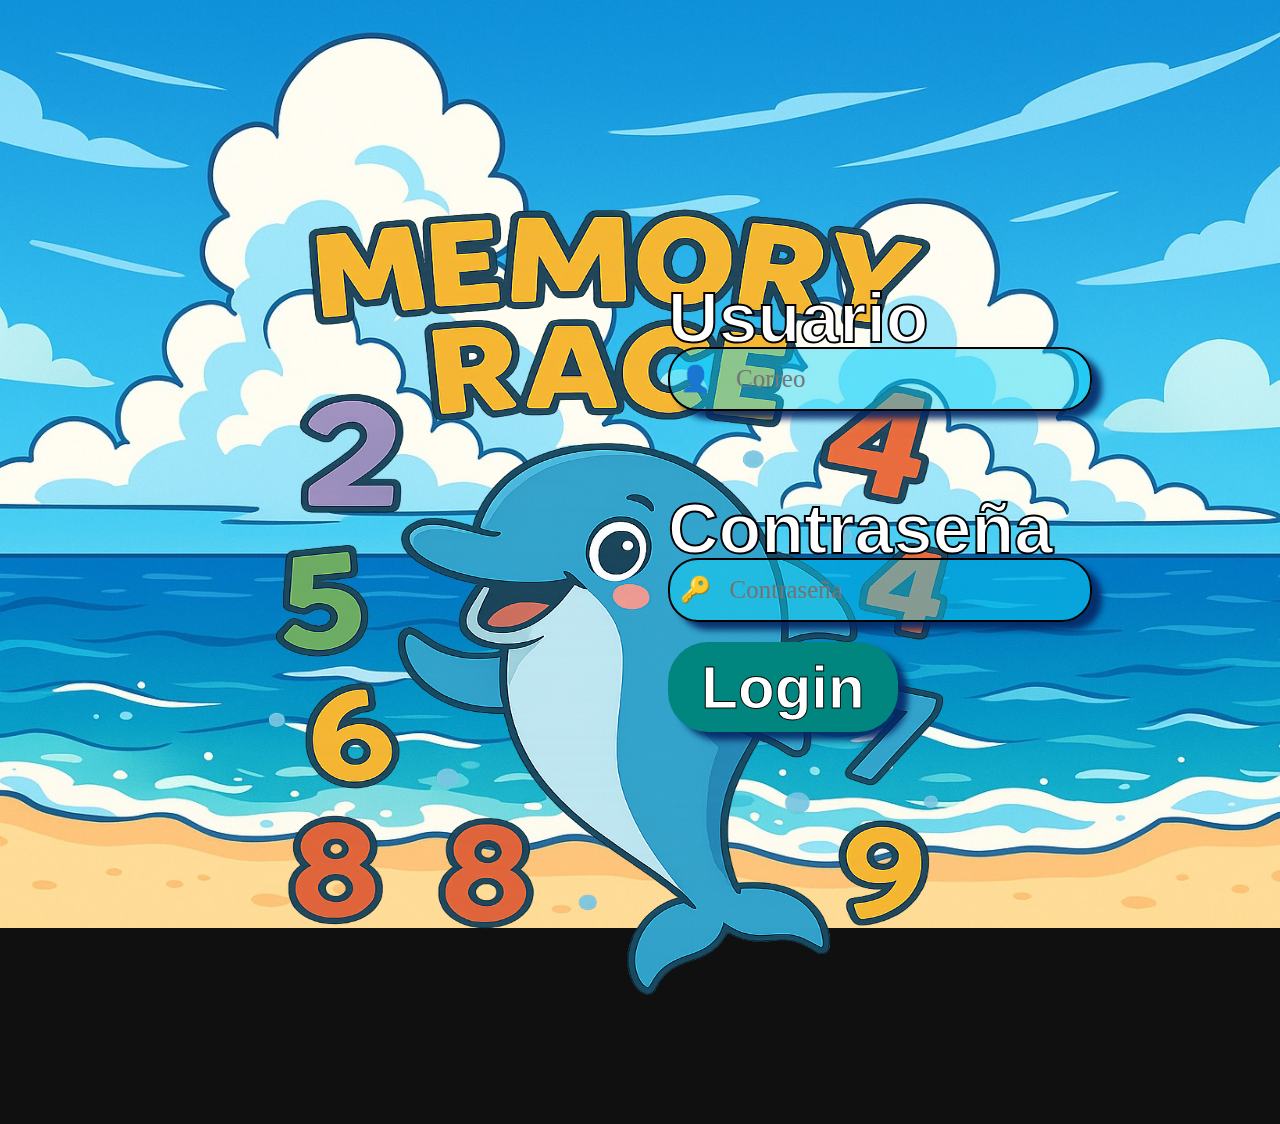
<file: index.html>
<!DOCTYPE html>
<html lang="en">
<head>
    <meta charset="UTF-8">
    <meta name="viewport" content="width=device-width, initial-scale=1.0">
    <title>MEMORIZER</title>
    <link rel="stylesheet" href="css/style.css">
    <script src="js/memo.js" defer></script>
    
</head>
<body class="fondo">





    <div class="container  ">
        <div class="item ">
            <img class="delfin" src="img/delfin.png" alt="">

        </div>
        <div class="item  ">
            <div class="border ">
                <h2 class="texto"> Usuario </h2>
                <input class="email boton-sombra-suave" type="" placeholder="&#x1F464    Correo">
            </div>
            <div class="border ">
                <h2 class="texto"> Contraseña </h2>
                <input class="email boton-sombra-suave" type="password" placeholder="&#x1F511   Contraseña">
            </div>

            <div>
                <button class="boton login boton-sombra-suave" onclick="location.href='cargando.html'">Login</button>
            </div>
        </div>
    </div>

<audio id="musicaFondo" src="sound/Happy whistle.mp3" autoplay muted loop></audio>







</body>
</html>
</file>
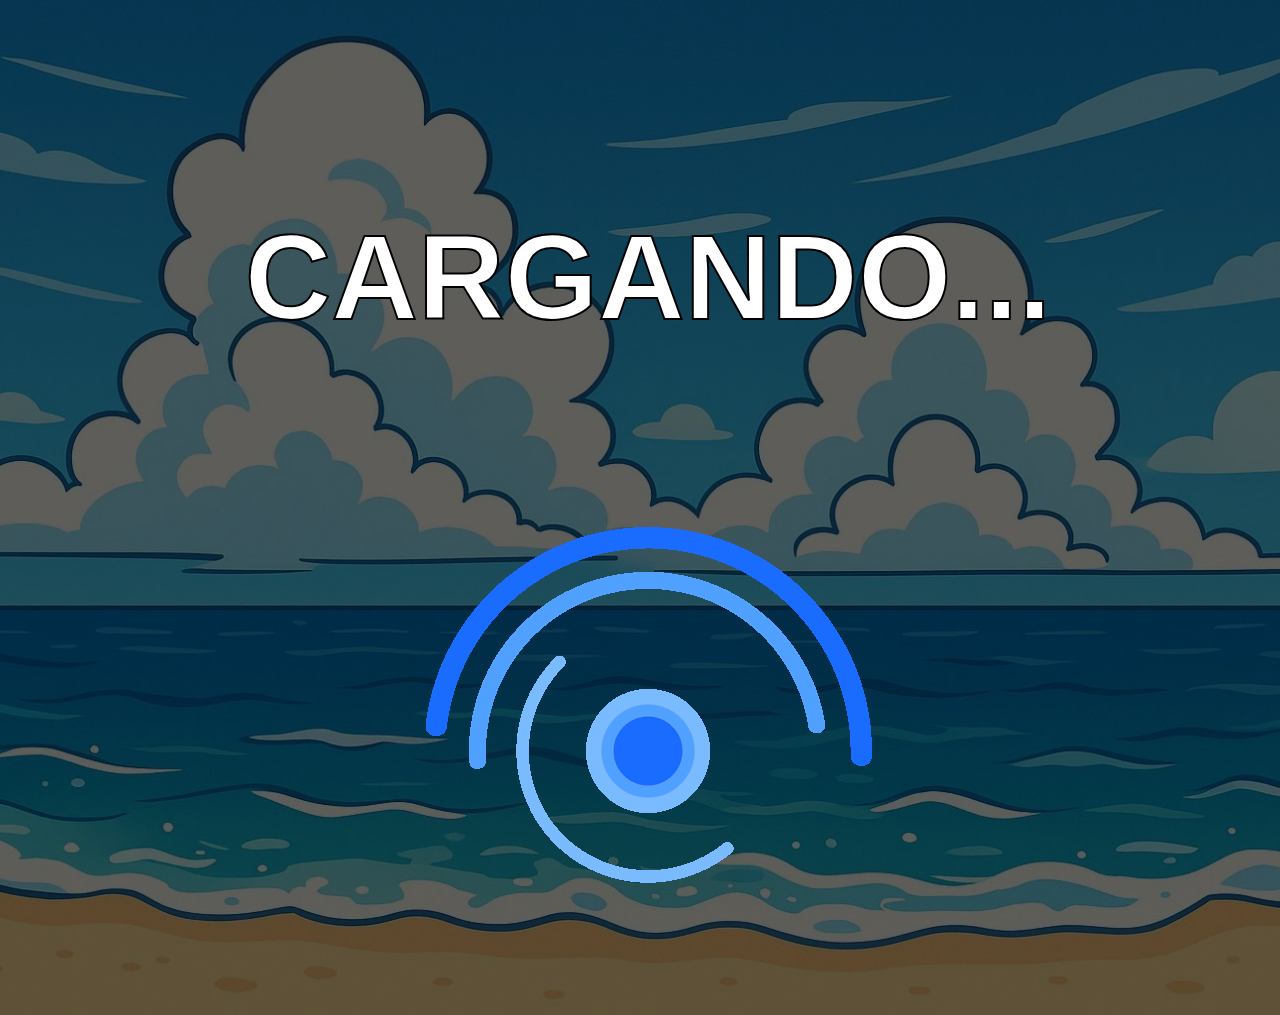
<file: cargando.html>
<!DOCTYPE html>
<html lang="en">
<head>
    <meta charset="UTF-8">
    <meta name="viewport" content="width=device-width, initial-scale=1.0">
    <title>MEMORIZER</title>
    <link rel="stylesheet" href="css/style.css">
    
</head>

<meta http-equiv="refresh" content="3;url=opcionesdejuego.html">

<body class="fondoCargando">

    <div class="cargando-contenedor">
        <div class="cargando">
            <div class="loader"></div>
            <h2>CARGANDO...</h2>
        </div>
    </div>
    <img class="load1" src="img/load1.gif" alt="cargando">




    
</body>
</html>
</file>
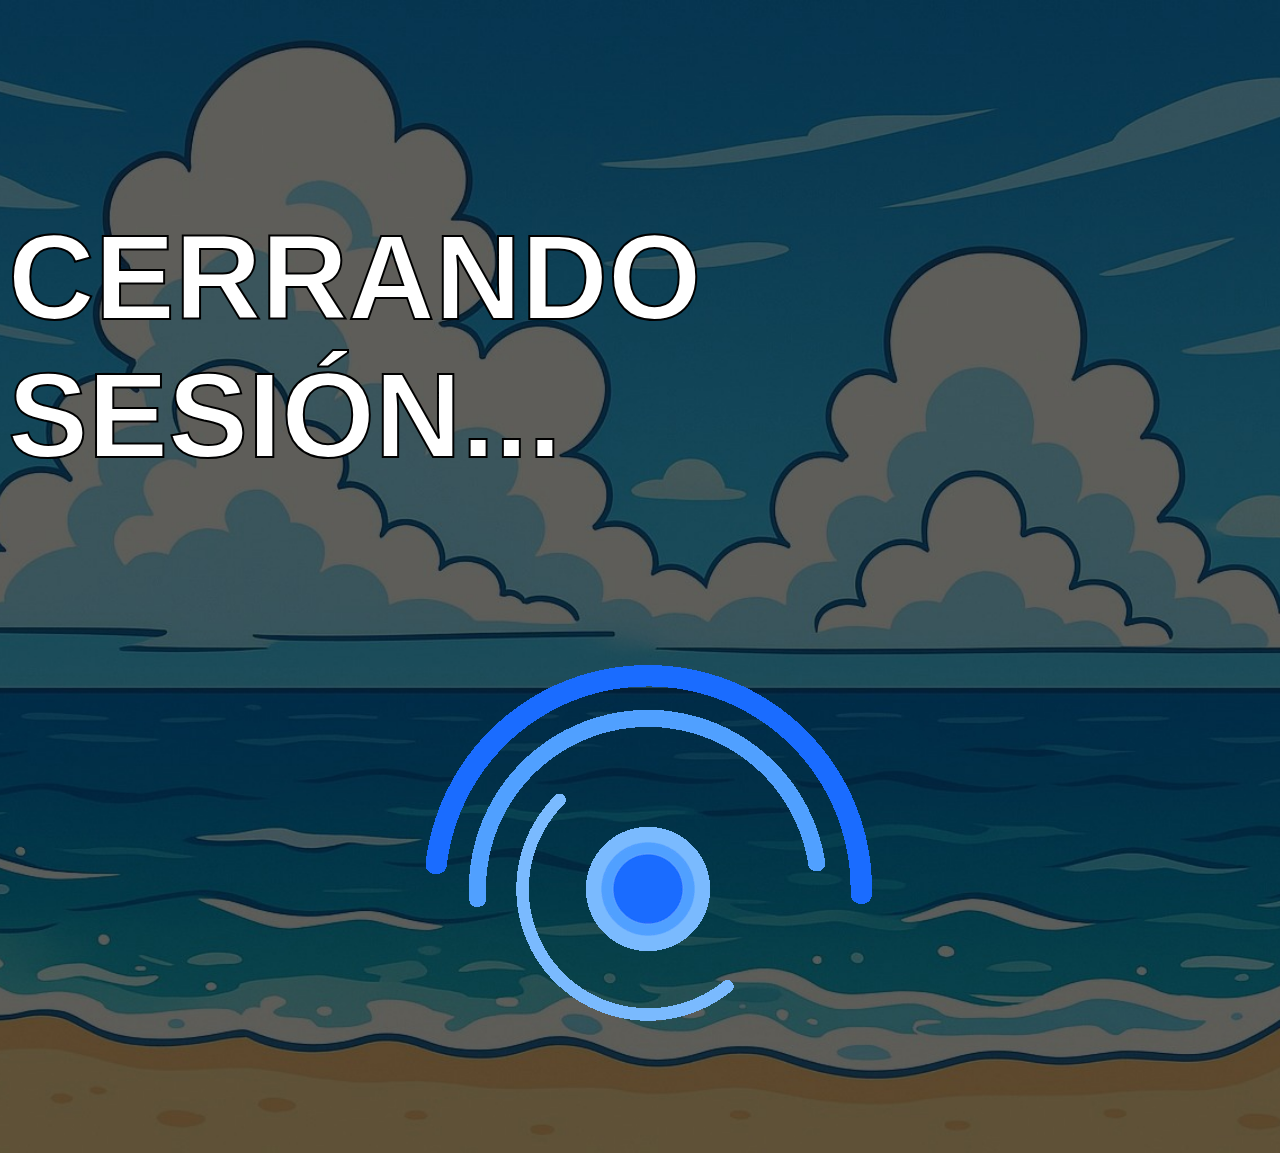
<file: cerrarsesion.html>
<!DOCTYPE html>
<html lang="en">
<head>
    <meta charset="UTF-8">
    <meta name="viewport" content="width=device-width, initial-scale=1.0">
    <title>MEMORIZER</title>
    <link rel="stylesheet" href="css/style.css">
    
</head>

<meta http-equiv="refresh" content="3;url=index.html">

<body class="fondoCargando">

    <div class="cargando-contenedor">
        <div class="cargando">
            <div class="loader"></div>
            <h2>CERRANDO SESIÓN...</h2>
        </div>
    </div>
    <img class="load1" src="img/load1.gif" alt="cargando">




    
</body>
</html>
</file>
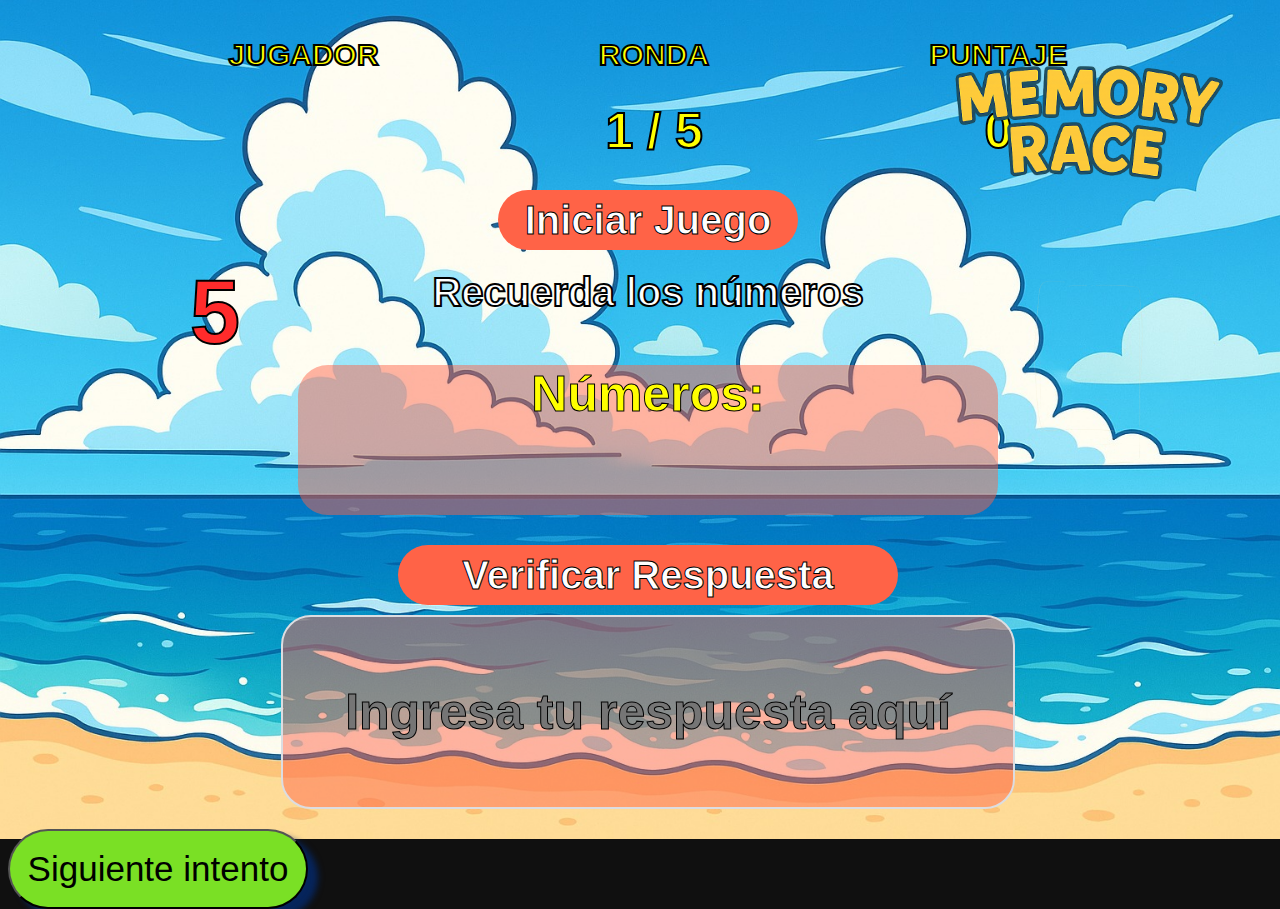
<file: juego.html>
<!DOCTYPE html>
<html lang="en">
<head>
    <meta charset="UTF-8">
    <meta name="viewport" content="width=device-width, initial-scale=1.0">
    <title>MEMORIZER</title>

    <link rel="stylesheet" href="css/style.css">
    <script src="js/memo.js" defer></script>
</head>
<body class="fondo">

  <img src="img/Logo.jpg" alt="memorizer" class="logo animacionPulse">

    <div class="informacion">
     <div class="config-informacion">
            <p class="clar">JUGADOR</p>
            <div class="puntaje uppercase" id="nombreJugador"></div>
        </div>
        <div>
            <p class="clar">RONDA</p>
            <div class="puntaje uppercase" id="intentosRestantes">1 / 5</div>
        </div>
        <div class="puntaje Container">
            <p class="clar">PUNTAJE</p>
            <div class="puntaje uppercase" id="puntaje">0</div>
        </div>
    </div>
    <div class="contenedorNumero">
        <button class="iniciarJuego" onclick=" inicio(); iniciarJuego()">Iniciar Juego</button>

        <h3 class="recuerdaNumeros">Recuerda los números</h3>
          
        <div class="numero" id="numeroAleatorio">Números:</div>
    </div>


    <div class="contenedorNumero">

             <button class="verificarRespuesta" onclick=" verificar()">Verificar Respuesta</button>

        <input class="numero" type="text" id="arrRespuesta" placeholder="Ingresa tu respuesta aquí">
        </div>
        <div>
        <button class="siguiente boton-sombra-suave"  onclick="inicio(); siguienteIntento()">Siguiente intento</button>
    </div>
 
    <div class="correctos" id="correctos"></div>
    
     

  

<!-- MODAL -->
<div id="modal" class="modal">
    <div class="modal-contenido">
        <span class="cerrar" onclick="location.href='opcionesdejuego.html'">volver</span>
        <h2>Datos de partida</h2>
        <p><strong>Jugador:</strong> <span id="modalJugador"></span></p>
        <p><strong>Aciertos:</strong> <span id="modalAciertos"></span></p>
        <p><strong>Fallas:</strong> <span id="modalFallas"></span></p>
        <p><strong>Puntaje:</strong> <span id="modalPuntaje"></span></p>
    </div>
</div>

            <p class="fallas" id="fallas"></p>
            <p class="final" id="aciertos"></p>
            <p class="temporizador" id="contador">5</p>
            <audio id="musicaFondo" src="sound/Gator.mp3" autoplay muted loop></audio>
       
</body>
</html>
</file>
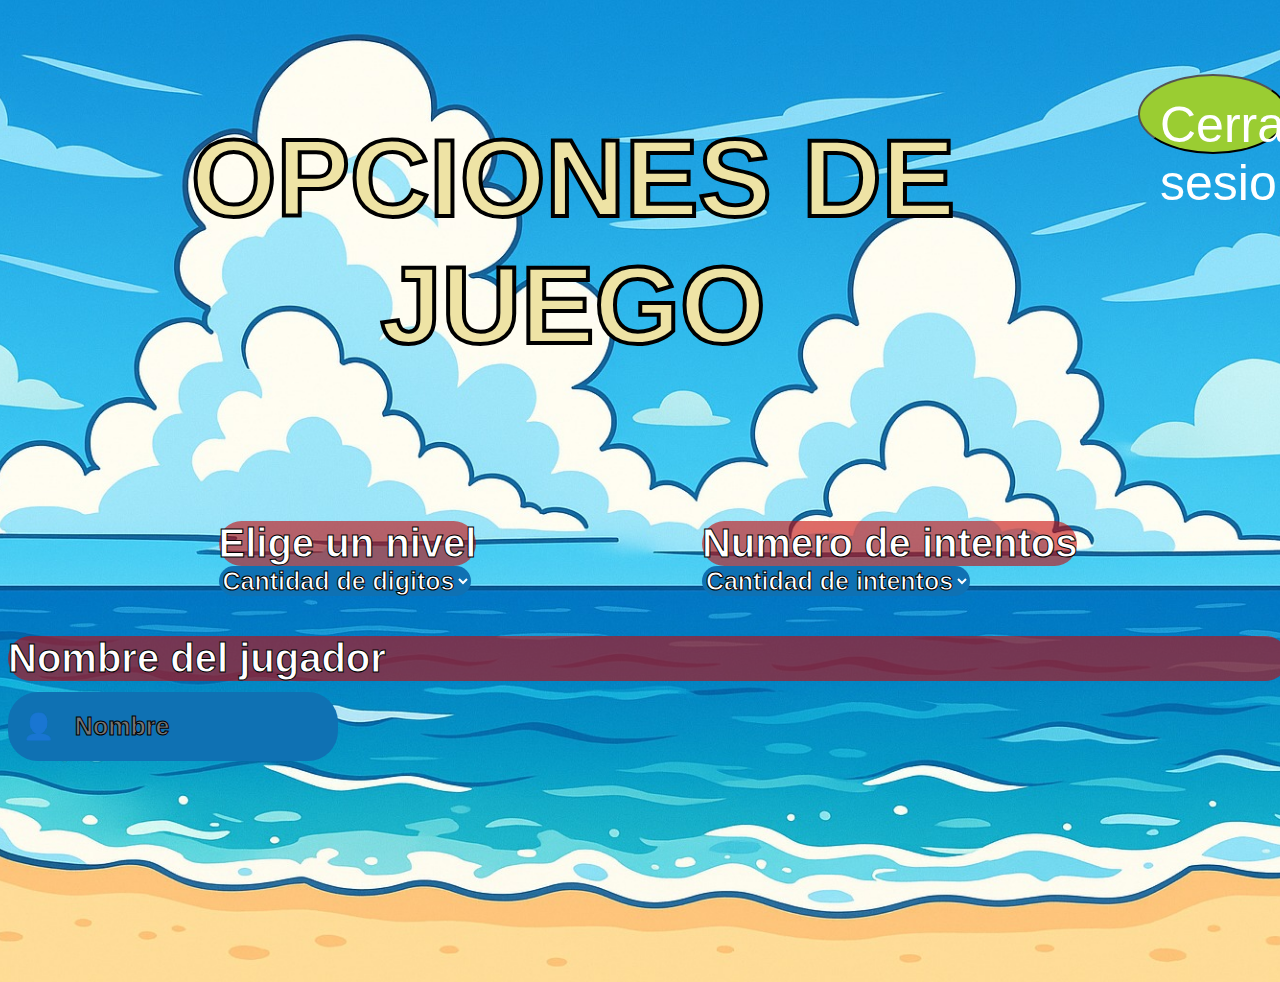
<file: css/opciones.html>
<!DOCTYPE html>
<html lang="en">
<head>
    <meta charset="UTF-8">
    <meta name="viewport" content="width=device-width, initial-scale=1.0">
    <title>opciones</title>
    <link rel="stylesheet" href="style.css">
</head>
<body class="fondo">
    <button class="cerrar" onclick="">Cerrar sesion</button>
    <h1 class="configuracion">OPCIONES DE JUEGO</h1>
    <div class="contenedor-opciones">
        <div>
            <label class="menu">Elige un nivel</label>
            <select class="lista " name="" id="">
                <option selected>Cantidad de digitos</option>
                <option>3 Digitos</option>
                <option>4 Digitos</option>
                <option>5 Digitos</option>
                <option>6 Digitos</option>
            </select>
        </div>

        <div class="jugador">
            <label class="menu">Numero de intentos</label>
            <select class="lista " name="" id="">
                <option selected>Cantidad de intentos</option>
                <option>1 intentos</option>
                <option>2 intentos</option>
                <option>3 intentos</option>
                <option>4 intentos</option>
                <option>5 intentos</option>
            </select>
        </div>
        
    </div>
    <div class="jugador">
         <h3 class="menu">Nombre del jugador</h3>
        <input class="lista" type="text" placeholder="&#x1F464   Nombre">
    </div>
</body>
</html>
</file>
<file: css/style.css>
.fondo {
  font-family: "Comic Sans MS", cursive, sans-serif;
  background-image: url(../img/fondo2.jpeg);
  background-size: cover;        /* Cubre toda la pantalla */
  background-repeat: no-repeat;  /* No repetir la imagen */
  background-position: center;   /* Centrar la imagen */
  min-height: 100vh;             /* Ocupa toda la altura visible */
  width: 100%;                   /* Asegura el ancho completo */
}

.uppercase{
    text-transform: uppercase;
}

.fondoCargando{
   font-family: "Comic Sans MS", cursive, sans-serif;
  background-image: url(../img/fondoscuro.jpg);
  background-size: cover;        /* Cubre toda la pantalla */
  background-repeat: no-repeat;  /* No repetir la imagen */
  background-position: center;   /* Centrar la imagen */
  min-height: 100vh;             /* Ocupa toda la altura visible */
  width: 100%;  
}


/* .container {
  
  display: flex;
  
  justify-content: space-evenly;
  gap: 0px;
  text-align: center;
  
} */
 .container {
    
    display: flex;
 
    justify-content: center;
    align-items: center;
    justify-content: space-evenly;
    gap:500px;
    margin-top: 20px;
    flex-wrap: wrap;
    position: relative;
    z-index: 10;  
}
.container-opciones{
    
    display: flex;
    padding: 80px;
    justify-content: center;
    align-items: center;
    justify-content: space-evenly;
    gap:50px;
    margin-top: 20px;
    flex-wrap: wrap;   
}

input {
    width: 300px;
    padding: 20px 15px;
    border-radius: 8px;
    border: 2px solid #dcdde1;
    font-size: 25px;
    background: #fff;
    margin-top: -70px;
    transition: all 0.3s ease;
    
}
input:focus {
    outline: none;
    border-color: #3498db;
    box-shadow: 0 0 8px rgba(52, 152, 219, 0.3);
}

/* Contenedores select & labels */
.form-group {
  display: flex;
    flex-direction: column; 
    justify-content: center; 
    align-items: center; 
}

.item:nth-child(1) {
  width: 500px;
  height: 500px;
  flex-grow:1;
  
}
.delfin {
  padding-left: 200px;
    width: 800px;
    height: 1000px;
    
   
}
.correo {
    background-color: #0ed7fa73;
    width: 400px;
    height: 40px;
    border-radius: 30px;
    border: 2px solid #000000;
    padding: 10px;
    font-size: 25px;
    margin-bottom: 20px;
    font-family: comic sans ms;
   
}

.item:nth-child(2) {
  width: 500px;
  height: 500px;
   flex-grow: 1;
   margin-top: 200px;
}
.email{
    background-color: #0ed7fa73;
    width: 400px;
    height: 40px;
    border-radius: 30px;
    border: 2px solid #000000;
    padding: 10px;
    font-size: 25px;
    margin-bottom: 20px;
    font-family: comic sans ms;
    
}
 
.item:nth-child(3) {
  width: 500px;
  height: 500px;
  flex-grow: 1;
}
.bordered {
    border: 2px solid rgb(11, 8, 189);
    border-radius: 30px;
    box-shadow: 5px 5px 15px rgba(0, 0, 0, 0.3);    

}

.boton {
    
    background-color: #00867F;
    width: 230px;
    height: 90px;
    border-radius: 40px;
   
    padding: 0px;
    font-size: 60px;
    margin-bottom: 20px;
    cursor: pointer;  
     font-family: "Comic Sans MS", cursive, sans-serif;   
}


.boton-sombra-suave {
  box-shadow: 10px 8px 6px rgba(6, 39, 100, 0.897);
}
.texto {
    font-size: 70px;
    margin-bottom: 15px;
    color: white;
    border: #000000;
    font-weight: bold;
    -webkit-text-stroke-width: 2px;
    -webkit-text-stroke-color: black;
}
.login{
  
   color: white;
    border: #000000;
    font-family: "Comic Sans MS", cursive, sans-serif;
    font-weight: bold;
    -webkit-text-stroke-width: 1px;
    -webkit-text-stroke-color: black; 
}
.login:hover {
  
    background: #2980b9;
    transform: translateY(-3px);
    box-shadow: 0 6px 16px rgba(52, 152, 219, 0.4);
}
.login:active {
    transform: translateY(1px);
    box-shadow: 0 3px 10px rgba(52, 152, 219, 0.25);
}




/* // OPCIONES */
/* .configuracion{
    font-size: 80px;
    color: white;
    border: #000000;
    font-weight: bold;
    -webkit-text-stroke-width: 2px;
    -webkit-text-stroke-color: black;
  text-align: center;
} */

.configuracion {
    display: flex;
    flex-direction: column;
    align-items: center;
    justify-content: center;
    color: rgb(238, 227, 165);
    font-size: 60px;
    font-weight: bold;
    -webkit-text-stroke-width: 4px;
    -webkit-text-stroke-color: black;
}
/* .selecct{
  
    display: flex;
    flex-direction: column;
    font-size: 40px;
    color: white;
    border: #000000;
    font-weight: bold;
    -webkit-text-stroke-width: 1px;
    -webkit-text-stroke-color: black; 
  text-align: center;

} */
selecct select,
select.selecct {
    
    display: flex;
    flex-direction: column;
    align-items: center;
    justify-content: center; 
    padding: 12px 15px; 

     
    font-size: 50px;
    color: white;
    border: #000000;
    font-weight: bold;
    -webkit-text-stroke-width: 2px;
    -webkit-text-stroke-color: black;
    text-align: center;
    
}
select:hover {
    border-color: #3498db;
}
select:focus {
    outline: none;
    border-color: #db3434;
    box-shadow: 0 0 8px rgba(52, 152, 219, 0.3);
}

/* .encabezado{
  
   background-color: rgb(231, 83, 56);
   border-radius: 30px;
   padding: 8px;
    font-family: "Comic Sans MS", cursive, sans-serif;
  } */
.encabezado {
    background-color: rgba(231, 81, 55, 0.781);
    width: 550px ; /* Ancho del div */
   border-radius: 30px;
   padding: 8px;
   
    font-family: "Comic Sans MS", cursive, sans-serif;
    font-size: 50px;
    color: white;
     font-weight: bold;
    -webkit-text-stroke-width: 2px;
    -webkit-text-stroke-color: black;
    text-align: center;
  }

.menu{
  display: block;
    font-size: 40px;
    color: white;
    border: #000000;
    font-weight: bold;
    -webkit-text-stroke-width: 1px;
    -webkit-text-stroke-color: black;
    background-color: #c7050596;
    border-radius: 30px;
   
}
.lista{
    font-size: 25px; 
    color: rgb(255, 255, 255);
    border: #000000;
    font-weight: bold;
    -webkit-text-stroke-width: 1px;
    -webkit-text-stroke-color: black;
    background-color: rgb(15, 113, 179);
    border-radius: 30px;
    
}
.contenedor-opciones{
  display: flex;
  flex-direction: row;
  gap: 15px;
  margin-top: 30px;
  justify-content: space-evenly;
}
.iniciar{
    background-color: #00867F;
    width: 300px;
    height: 100px;
    border-radius: 40px;
   
    padding: 0px;
    font-size: 60px;
    margin-bottom: 20px;
    cursor: pointer;  
     font-family: "Comic Sans MS", cursive, sans-serif;
    
}
.iniciarJuego {
  text-align: center;
  margin-top: 30px;
  width: 300px;
  /* Ancho del div */
  height: 60px;
  /* Alto del div */
  border-radius: 30px;
  background-color: tomato;
  font-size: 40px;
  color: white;
  border: #000000;
  font-weight: bold;
  -webkit-text-stroke-width: 1px;
  -webkit-text-stroke-color: black;
  text-align: center;
  font-family: "Comic Sans MS", cursive, sans-serif;
}
.verificarRespuesta{
  text-align: center;
  margin-top: 30px;
  width: 500px;
  /* Ancho del div */
  height: 60px;
  /* Alto del div */
  border-radius: 30px;
  background-color: tomato;
  font-size: 40px;
  color: white;
  border: #000000;
  font-weight: bold;
  -webkit-text-stroke-width: 1px;
  -webkit-text-stroke-color: black;
  text-align: center;
  font-family: "Comic Sans MS", cursive, sans-serif;
}

.numero{
  width: 700px ; /* Ancho del div */
height: 150px; /* Alto del div */
border-radius: 30px;
background-color: rgba(255, 99, 71, 0.479);
font-size: 50px;
color: yellow;
    font-weight: bold;
    -webkit-text-stroke-width: 1px;
    -webkit-text-stroke-color: black;
  text-align: center;
   font-family: "Comic Sans MS", cursive, sans-serif;
   margin-top: 10px;
   z-index: 10;
   
}
.contenedorNumero{
  display: flex;
  flex-direction: column;
  align-items: center;
}
.verificar{
      width: 700px ; /* Ancho del div */
height: 150px; /* Alto del div */
border-radius: 30px;
background-color: rgba(255, 99, 71, 0.479);
     font-family: "Comic Sans MS", cursive, sans-serif;
    
}

.cargando{
    display: flex;
    flex-direction: column;
    align-items: center;
    justify-content: center;

    padding-top: 100px;
    color: white;
    font-size: 80px;
    font-weight: bold;
    -webkit-text-stroke-width: 2px;
    -webkit-text-stroke-color: black;
}
.load1{
    display: flex;
    margin-left: auto;
    margin-right: auto;
    margin-top: 50px;
}
.cerrarSesion{
    position: absolute;
    top: 10px;
    left: 20px;
    font-size: 30px;
    color: white;
    background-color: rgba(231, 39, 39, 0.836);
    padding: 7px 20px;
    border-radius: 30px;
    text-decoration: none;
    font-weight: bold;
    -webkit-text-stroke-width: 1px;
    -webkit-text-stroke-color: black;
}
.cerrarSesion:hover {
    background: #c0392b;
    transform: translateY(-3px);
    box-shadow: 0 6px 16px rgba(52, 152, 219, 0.4);
}
.cerrarSesion:active {
    transform: translateY(1px);
    box-shadow: 0 3px 10px rgba(52, 152, 219, 0.25);
}
.continuar {
    margin-top: 20px;
    background-color: #7ae025;
    width: 300px;
    height: 100px;
    border-radius: 40px;
    padding: 0px;
    font-size: 60px;
    cursor: pointer;
    font-family: "Comic Sans MS", cursive, sans-serif;
    position: relative;
    z-index: 10;  
    left: 1300px;      
}

.continuar:hover {
    background: #2980b9;
    transform: translateY(-3px);
    box-shadow: 0 6px 16px rgba(52, 152, 219, 0.4);
}
.continuar:active {
    transform: translateY(1px);
    box-shadow: 0 3px 10px rgba(52, 152, 219, 0.25);
}
.siguiente{
  margin-top: 20px;
    background-color: #7ae025;
    width: 300px;
    height: 80px;
    border-radius: 40px;
    padding: 0px;
    font-size: 35px;
    cursor: pointer;
    font-family: "Comic Sans MS", cursive, sans-serif;
    right: 20px;    
}
.siguiente:hover {
    background: #2980b9;
    transform: translateY(-3px);
    box-shadow: 0 6px 16px rgba(52, 152, 219, 0.4);
}
.siguiente:active {
    transform: translateY(1px);
    box-shadow: 0 3px 10px rgba(52, 152, 219, 0.25);
}
/* Responsive */
@media (max-width: 600px) {
    .container {
        flex-direction: column;
        align-items: center;
    }
    

    input, select {
        width: 90%;
    }
}
.nombre{
   display: flex;
    flex-direction: column; 
    justify-content: center; 
    align-items: center; 
    margin-top: -100px;
}
.encabezadoNombre {
   color: white;
    font-size: 80px;
    font-weight: bold;
    -webkit-text-stroke-width: 2px;
    -webkit-text-stroke-color: black;
}
.logo {
   position: absolute;
    top: 20px;      /* distancia desde arriba */
    right: 20px;    /* distancia desde la derecha */
    width: 230px;   /* opcional: ajusta el tamaño */
    z-index: 20;  ;
}
.saludo {
  
    position: absolute;
    top: 100px;
    left: 10px;
    width: 700px; /* Ajusta el tamaño según sea necesario */
    height: 1000px;
    position: absolute;
    z-index: 0; 
}
@media (max-width: 880px) {
    .logo {
        width: 300px;
        height: 350px;
        top: 5px;
        right: 10px;
    }
    .saludo {
        width: 300px;
        height: 400px;
        top: 350px;
        left: -20px;
        position: absolute;
    z-index: 0; 
    }
    .configuracion {
        padding: 80px;
        font-size: 90px;
        text-align: center;
    }
    
}
@media (max-width: 1380px) {
    .logo {
        width: 350px;
        height: 450px;
        top: 5px;
        right: 10px;
    }
    .saludo {
        width: 400px;
        height: 550px;
        top: 180px;
      left: 250px;
    }
  
}
@media (max-width: 480px) {
    .logo {
        width: 200px;
        height: 250px;
        top: 5px;
        right: -150px;
    }
    .saludo {
        width: 250px;
        height: 250px;
        top: 250px;
        left: 150px;
    }
    .configuracion {
        padding: 50px;
        font-size: 70px;
        text-align: center;
    }
    
}
@media(max-width:1380px) and (min-width: 881px){
    .logo {
        width: 400px;
        height: 500px;
        top: 5px;
        right: 10px;
    }
    .saludo {
        width: 450px;
        height: 700px;
        top: 200px;
      left: 10px;
    }
    .configuracion {
        padding: 80px;
        font-size: 110px;
        text-align: center;
    }
    
 .jugadorPuntaje{
  text-align: center;
    margin-top: 10px;
    width: 400px ; /* Ancho del div */
    color: yellow;
    font-size: 30px;
    font-weight: bold;
    -webkit-text-stroke-width: 2px;
    -webkit-text-stroke-color: black;
     font-family: "Comic Sans MS", cursive, sans-serif;
 }
 .puntajeContainer{
  background-color: #0000004d;
  border-radius: 30px;
   position: absolute;
  text-align: center;
  display: flex;
  flex-direction: column;
 }
}
.informacion{
  display: flex;
  justify-content: space-evenly;
    color: yellow;
    font-size: 50px;
    text-align: center;
    padding: auto;
    font-weight: bold;
    -webkit-text-stroke-width: 2px;
    -webkit-text-stroke-color: black;
     font-family: "Comic Sans MS", cursive, sans-serif;
   
     
}
.clar{
    color: yellow;
    font-size: 30px;
    font-weight: bold;
    -webkit-text-stroke-width: 2px;
}

.temporizador{
    font-size: 90px;
    color: rgb(255, 43, 43);
    font-weight: bold;
    -webkit-text-stroke-width: 2px;
    -webkit-text-stroke-color: black;
    
    font-family: "Comic Sans MS", cursive, sans-serif;
    text-align:right;
    position: absolute;
    font-weight: bold;

    /* Ubicación junto al cuadro rojo */
   
    right: 70%; 
    transform: translateX(-500px); /* Ajusta la separación */
    top: 19%;
    
    z-index: 0;
    
}
.correctos{
    font-size: 80px;
    color: yellow;
    font-weight: bold;
    -webkit-text-stroke-width: 2px;
    -webkit-text-stroke-color: black;
    font-family: "Comic Sans MS", cursive, sans-serif;
    text-align:center;
    margin-top: -100px;
} 
.recuerdaNumeros{
    font-size: 40px;
    color: white;
    font-weight: bold;
    -webkit-text-stroke-width: 2px;
    -webkit-text-stroke-color: black;
    margin-top: 20px;
    font-family: "Comic Sans MS", cursive, sans-serif;
}



/* media ::query */

/* MÓVILES PEQUEÑOS */
@media (max-width: 480px) {

    .container {
        flex-direction: column;
        gap: 20px;
        text-align: center;
    }

    input, select {
        width: 90%;
        font-size: 18px;
    }

    .logo {
        width: 150px;
        height: auto;
        top: 10px;
        right: 10px;
    }

    .saludo {
        width: 200px;
        height: auto;
        top: 200px;
        left: 20px;
    }

    .configuracion {
        font-size: 50px;
        padding: 20px;
    }

    .temporizador {
        font-size: 50px;
        right: 20px;
        padding-right: 0;
    }

    .texto {
        font-size: 40px;
    }

    .boton, .iniciar, .continuar, .siguiente {
        width: 200px;
        height: 60px;
        font-size: 30px;
    }
}


/* MÓVILES GRANDES Y TABLETS PEQUEÑAS */
@media (max-width: 880px) {

    .logo {
        width: 250px;
        height: auto;
        top: 10px;
        right: 20px;
    }

    .saludo {
        width: 300px;
        top: 320px;
        left: 10px;
    }

    .configuracion {
        font-size: 80px;
        padding: 40px;
    }

    .temporizador {
        font-size: 70px;
        top: 50%;
        right: 50px;
    }

    .container {
        flex-direction: column;
        gap: 30px;
    }
}
/* TABLETS GRANDES Y PANTALLAS PEQUEÑAS */

/* MÓVILES GRANDES Y TABLETS PEQUEÑAS */
@media (max-width: 880px) {

    .logo {
        width: 250px;
        height: auto;
        top: 10px;
        right: 20px;
    }

    .saludo {
        width: 300px;
        top: 320px;
        left: 10px;
    }

    .configuracion {
        font-size: 80px;
        padding: 40px;
    }

    .temporizador {
        font-size: 70px;
        top: 50%;
        right: 50px;
    }

    .container {
        flex-direction: column;
        gap: 30px;
    }
}


/* TABLETS Y LAPTOPS PEQUEÑAS */
@media (max-width: 1380px) {

    .logo {
        width: 300px;
        height: auto;
        top: 10px;
        right: 20px;
    }

    .saludo {
        width: 400px;
        height: auto;
        top: 200px;
        left: 80px;
    }

    .configuracion {
        font-size: 100px;
    }

    .temporizador {
        font-size: 80px;
        right: 150px;
    }

    .container {
        gap: 40px;
    }

    .jugadorPuntaje {
        font-size: 35px;
    }
}

/* LAPTOPS MEDIANAS */
@media (min-width: 881px) and (max-width: 1380px) {

    .logo {
        width: 350px;
        height: auto;
        top: 5px;
        right: 20px;
    }

    .saludo {
        width: 450px;
        height: auto;
        top: 150px;
        left: 30px;
    }

    .configuracion {
        font-size: 110px;
        padding-top: 40px;
    }

    .temporizador {
       font-size: 90px;
    color: rgb(255, 43, 43);    
    font-weight: bold;
    -webkit-text-stroke-width: 2px;
    -webkit-text-stroke-color: black;
    
    font-family: "Comic Sans MS", cursive, sans-serif;
    text-align:right;
    position: absolute;
    font-weight: bold;

    /* Ubicación junto al cuadro rojo */
   
    right: 50%; 
    transform: translateX(-400px); /* Ajusta la separación */
    top: 19%;
    }

    .puntajeContainer {
        padding: 20px;
    }
}


/* PANTALLAS GRANDES */
@media (min-width: 1381px) {

    .logo {
        width: 340px;
    }

    .saludo {
        width: 600px;
    }

    .temporizador {
        font-size: 110px;
        right: 0px;
        top: 30%;
    }
}



/* Fondo oscuro */
.modal {
    display: none; 
    position: fixed;
    z-index: 999;
    padding-top: 120px;
    left: 0;
    top: 0;
    width: 100%;
    height: 100%;
    background: rgba(0,0,0,0.6);
}

/* Caja del modal */
.modal-contenido {
    background: #0000007e;
    margin: auto;
    padding: 200px;
    width: 100%;
    max-width: 800px;
    border-radius: 30px;
    font-size: 40px;
    color: rgb(251, 255, 0);
}

/* Botón de cerrar */
.cerrar {
    float: right;
    font-size: 50px;
    cursor: pointer;
    color: rgb(255, 255, 255);
    background-color: yellowgreen;
    border-radius: 50%;
    width: 150px;
    height: 80px;
    text-align: center;
    padding: 20px;
}
.cerrar:hover {
    background: #357500;
    transform: translateY(-3px);
    box-shadow: 0 6px 16px rgba(52, 152, 219, 0.4);
}
.cerrar:active {
    transform: translateY(1px);
    box-shadow: 0 3px 10px rgba(52, 152, 219, 0.25);
}

.animacionPulse{animation: pulse 2s infinite;}
@keyframes pulse {
    0%, 100% { transform: scale(1); }
    50% { transform: scale(1.2); }
}

body {
    /* display: flex;
    justify-content: center;
    align-items: center; */
 
   
    background: #101010;
    color: #fff;
   font-family: "Comic Sans MS", cursive, sans-serif;
}

.wave-text span {
    display: inline-block;
    font-size: 4rem;
    animation: wave 2s ease-in-out infinite;
}

.wave-text span:nth-child(1) {
    animation-delay: 0s;
    font-size: 100px;
}
.wave-text span:nth-child(2) {
    animation-delay: 0.2s;
    font-size: 100px;
}
.wave-text span:nth-child(3) {
    animation-delay: 0.4s;
    font-size: 100px;
}
.wave-text span:nth-child(4) {
    animation-delay: 0.6s;
    font-size: 100px;
}
.wave-text span:nth-child(5) {
    animation-delay: 0.8s;
    font-size: 100px;
}
.wave-text span:nth-child(6) {
    animation-delay: 1s;
    font-size: 100px;
}
.wave-text span:nth-child(7) {
    animation-delay: 1.2s;
    font-size: 100px;
}
.wave-text span:nth-child(8) {
    animation-delay: 1.4s;
    font-size: 100px;
}
.wave-text span:nth-child(9) {
    animation-delay: 1.6s;
    font-size: 100px;
}
.wave-text span:nth-child(10) {
    animation-delay: 1.8s;
    font-size: 100px;
}
.wave-text span:nth-child(11) {
    animation-delay: 2s;
    font-size: 100px    ;
}
.wave-text span:nth-child(12) {
    animation-delay: 2.2s;
    font-size: 100px;
}
.wave-text span:nth-child(13) {
    animation-delay: 2.4s;
    font-size: 100px;
}
.wave-text span:nth-child(14) {
    animation-delay: 2.6s;
    font-size: 100px;
}
.wave-text span:nth-child(15) {
    animation-delay: 2.8s;
    font-size: 100px;
}

@keyframes wave {
    0%, 100% {
        transform: translateY(0);
    }
    50% {
        transform: translateY(-20px);
    }
}
</file>
